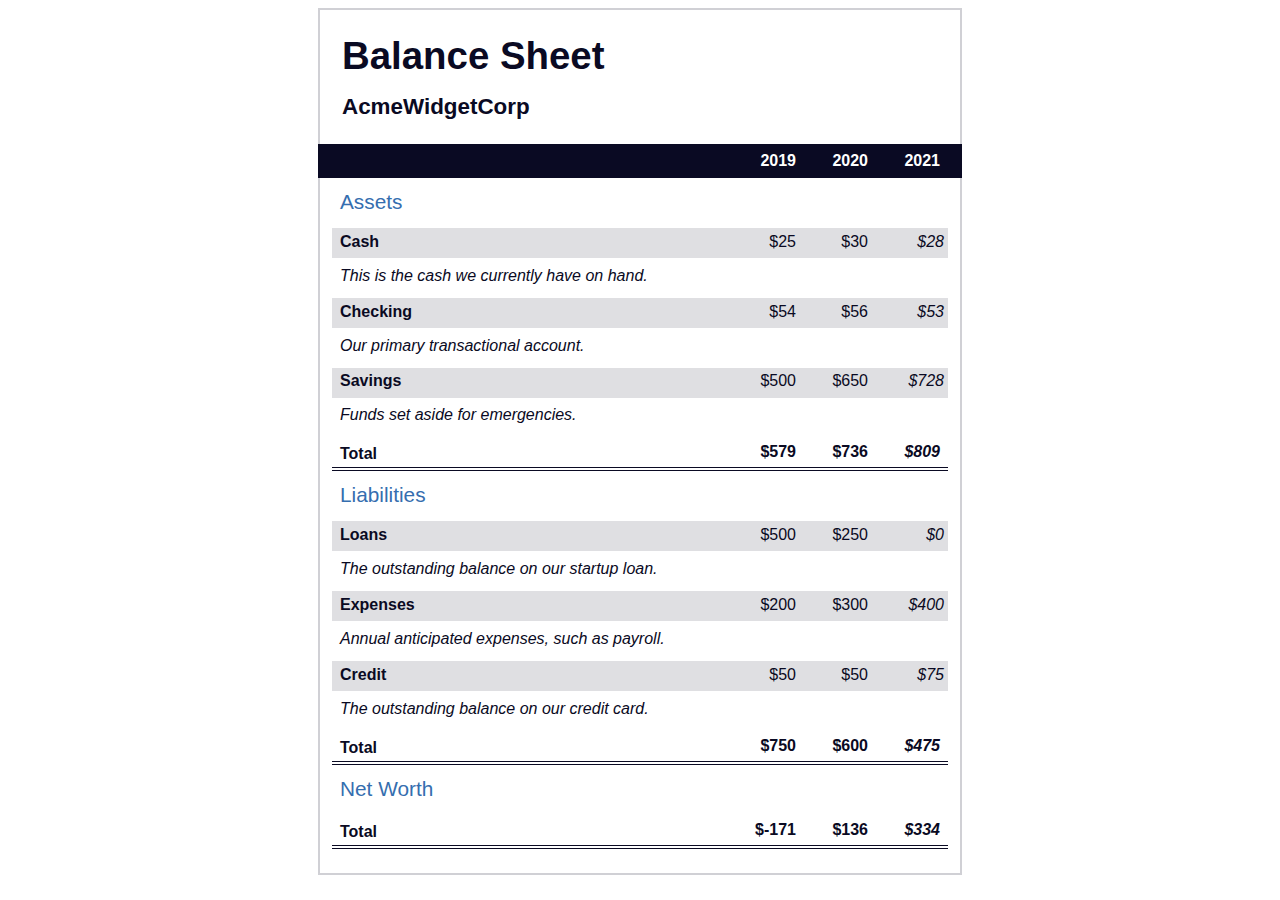
<file: BalanceSheet/index.html>
<!DOCTYPE html>
<html lang="en">

<head>
    <meta charset="UTF-8">
    <meta name="viewport" content="width=device-width, initial-scale=1.0">
    <title>Balance Sheet</title>
    <link rel="stylesheet" href="./styles.css">
</head>

<body>
    <main>
        <section>
            <h1>
                <span class="flex">
                    <span>AcmeWidgetCorp</span>
                    <span>Balance Sheet</span>
                </span>
            </h1>
            <div id="years" aria-hidden="true">
                <span class="year">2019</span>
                <span class="year">2020</span>
                <span class="year">2021</span>
            </div>
            <div class="table-wrap">
                <table>
                    <caption>Assets</caption>
                    <thead>
                        <tr>
                            <td></td>
                            <th><span class="sr-only year">2019</span></th>
                            <th><span class="sr-only year">2020</span></th>
                            <th class="current"><span class="sr-only year">2021</span></th>
                        </tr>
                    </thead>
                    <tbody>
                        <tr class="data">
                            <th>Cash <span class="description">This is the cash we currently have on hand.</span></th>
                            <td>$25</td>
                            <td>$30</td>
                            <td class="current">$28</td>
                        </tr>
                        <tr class="data">
                            <th>Checking <span class="description">Our primary transactional account.</span></th>
                            <td>$54</td>
                            <td>$56</td>
                            <td class="current">$53</td>
                        </tr>
                        <tr class="data">
                            <th>Savings <span class="description">Funds set aside for emergencies.</span></th>
                            <td>$500</td>
                            <td>$650</td>
                            <td class="current">$728</td>
                        </tr>
                        <tr class="total">
                            <th>Total <span class="sr-only">Assets</span></th>
                            <td>$579</td>
                            <td>$736</td>
                            <td class="current">$809</td>
                        </tr>
                    </tbody>
                </table>
                <table>
                    <caption>Liabilities</caption>
                    <thead>
                        <tr>
                            <td></td>
                            <th><span class="sr-only">2019</span></th>
                            <th><span class="sr-only">2020</span></th>
                            <th><span class="sr-only">2021</span></th>
                        </tr>
                    </thead>
                    <tbody>
                        <tr class="data">
                            <th>Loans <span class="description">The outstanding balance on our startup loan.</span></th>
                            <td>$500</td>
                            <td>$250</td>
                            <td class="current">$0</td>
                        </tr>
                        <tr class="data">
                            <th>Expenses <span class="description">Annual anticipated expenses, such as payroll.</span>
                            </th>
                            <td>$200</td>
                            <td>$300</td>
                            <td class="current">$400</td>
                        </tr>
                        <tr class="data">
                            <th>Credit <span class="description">The outstanding balance on our credit card.</span></th>
                            <td>$50</td>
                            <td>$50</td>
                            <td class="current">$75</td>
                        </tr>
                        <tr class="total">
                            <th>Total <span class="sr-only">Liabilities</span></th>
                            <td>$750</td>
                            <td>$600</td>
                            <td class="current">$475</td>
                        </tr>
                    </tbody>
                </table>
                <table>
                    <caption>Net Worth</caption>
                    <thead>
                        <tr>
                            <td></td>
                            <th><span class="sr-only">2019</span></th>
                            <th><span class="sr-only">2020</span></th>
                            <th><span class="sr-only">2021</span></th>
                        </tr>
                    </thead>
                    <tbody>
                        <tr class="total">
                            <th>Total <span class="sr-only">Net Worth</span></th>
                            <td>$-171</td>
                            <td>$136</td>
                            <td class="current">$334</td>
                        </tr>
                    </tbody>
                </table>
            </div>
        </section>
    </main>
</body>

</html>
</file>
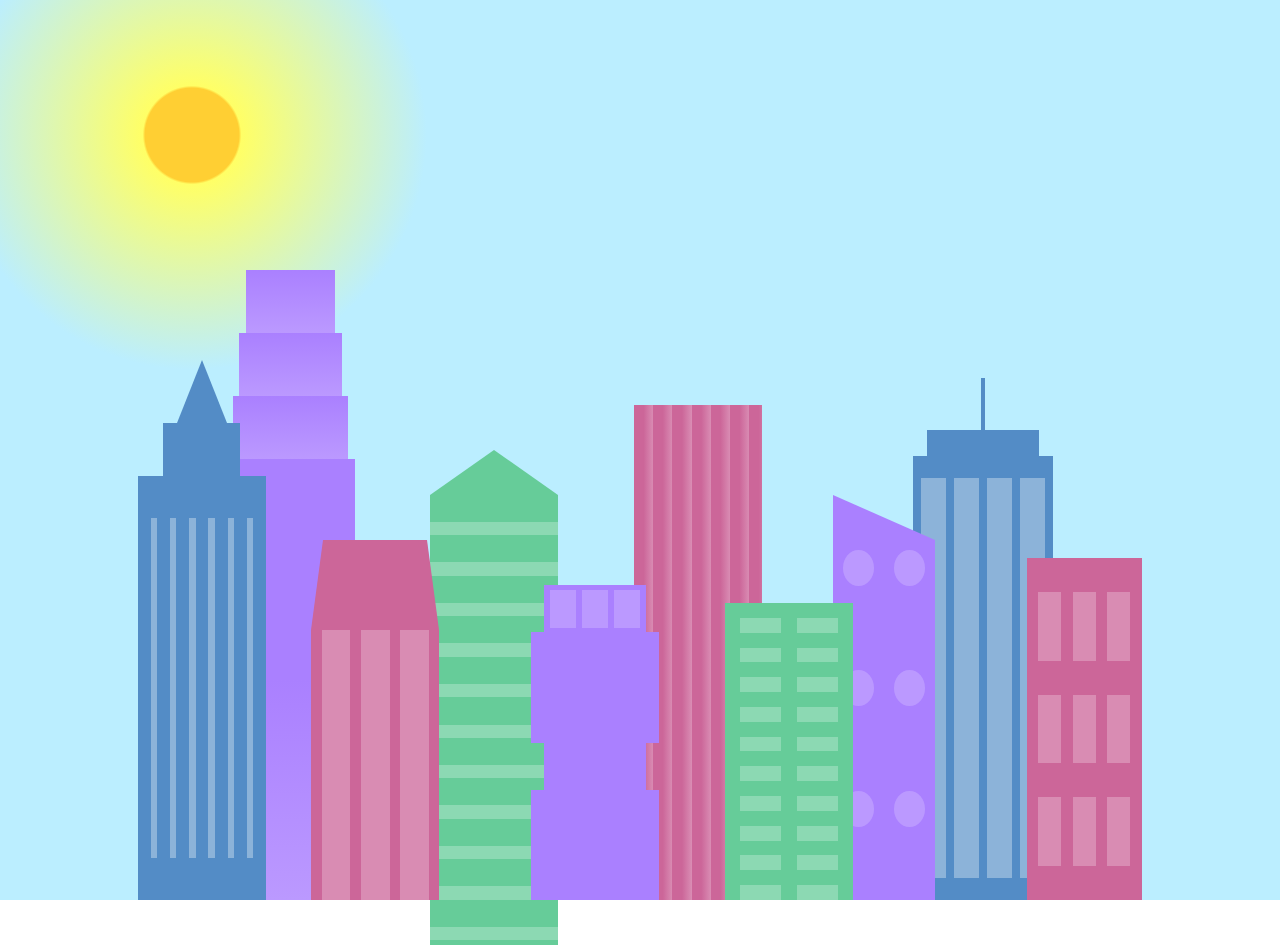
<file: CitySkyline/index.html>
<!DOCTYPE html>
<html lang="en">

<head>
    <meta charset="UTF-8">
    <title>City Skyline</title>
    <link href="styles.css" rel="stylesheet" />
</head>

<body>
    <div class="background-buildings sky">
        <div></div>
        <div></div>
        <div class="bb1 building-wrap">
            <div class="bb1a bb1-window"></div>
            <div class="bb1b bb1-window"></div>
            <div class="bb1c bb1-window"></div>
            <div class="bb1d"></div>
        </div>
        <div class="bb2">
            <div class="bb2a"></div>
            <div class="bb2b"></div>
        </div>
        <div class="bb3"></div>
        <div></div>
        <div class="bb4 building-wrap">
            <div class="bb4a"></div>
            <div class="bb4b"></div>
            <div class="bb4c window-wrap">
                <div class="bb4-window"></div>
                <div class="bb4-window"></div>
                <div class="bb4-window"></div>
                <div class="bb4-window"></div>
            </div>
        </div>
        <div></div>
        <div></div>
    </div>

    <div class="foreground-buildings">
        <div></div>
        <div></div>
        <div class="fb1 building-wrap">
            <div class="fb1a"></div>
            <div class="fb1b"></div>
            <div class="fb1c"></div>
        </div>
        <div class="fb2">
            <div class="fb2a"></div>
            <div class="fb2b window-wrap">
                <div class="fb2-window"></div>
                <div class="fb2-window"></div>
                <div class="fb2-window"></div>
            </div>
        </div>
        <div></div>
        <div class="fb3 building-wrap">
            <div class="fb3a window-wrap">
                <div class="fb3-window"></div>
                <div class="fb3-window"></div>
                <div class="fb3-window"></div>
            </div>
            <div class="fb3b"></div>
            <div class="fb3a"></div>
            <div class="fb3b"></div>
        </div>
        <div class="fb4">
            <div class="fb4a"></div>
            <div class="fb4b">
                <div class="fb4-window"></div>
                <div class="fb4-window"></div>
                <div class="fb4-window"></div>
                <div class="fb4-window"></div>
                <div class="fb4-window"></div>
                <div class="fb4-window"></div>
            </div>
        </div>
        <div class="fb5"></div>
        <div class="fb6"></div>
        <div></div>
        <div></div>
    </div>
</body>

</html>
</file>
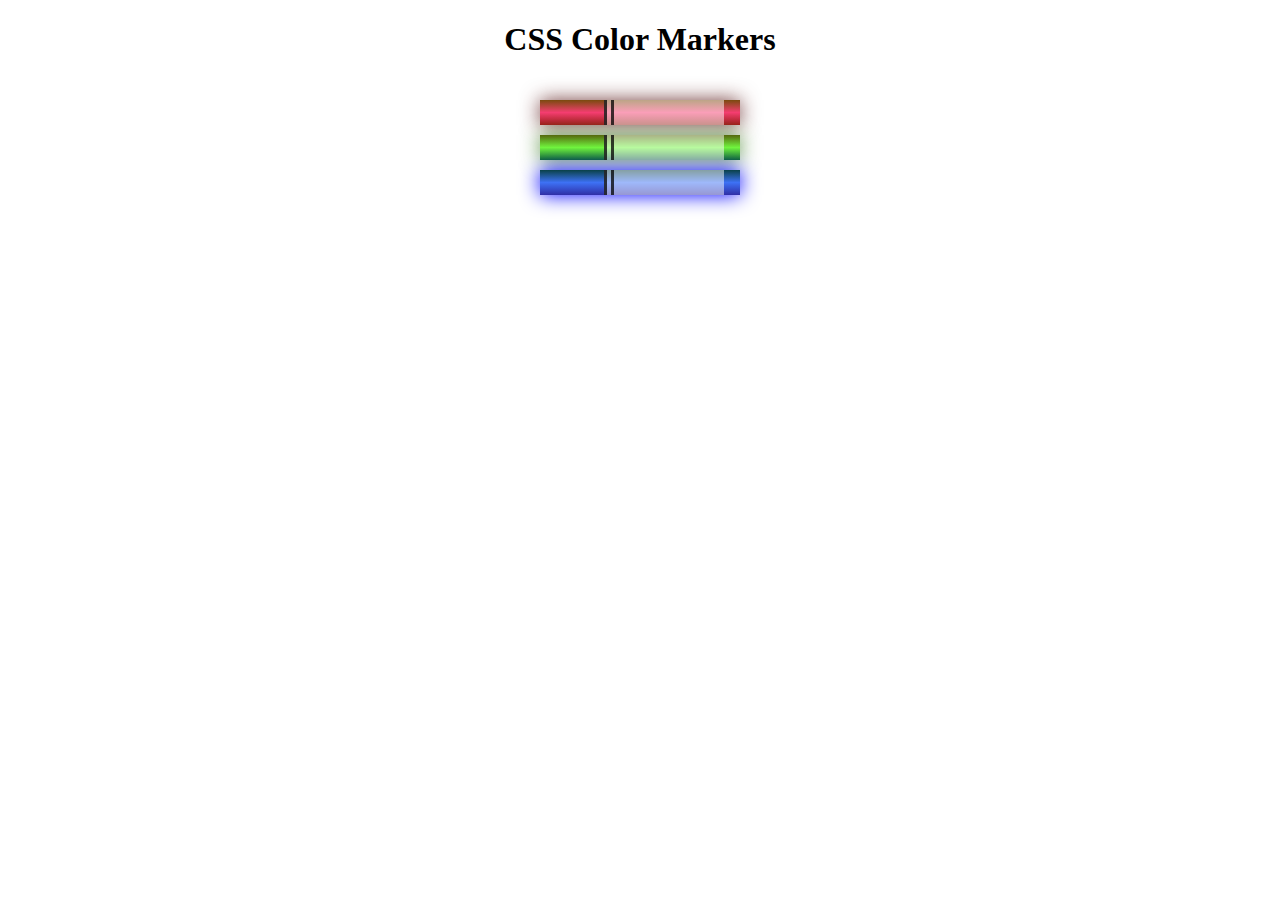
<file: ColoredMarkers/index.html>
<!DOCTYPE html>
<html lang="en">
  <head>
    <meta charset="UTF-8" />
    <meta name="viewport" content="width=device-width, initial-scale=1.0" />
    <title>Colored Markers</title>
    <link rel="stylesheet" href="styles.css" />
  </head>
  <body>
    <h1>CSS Color Markers</h1>
    <div class="container">
      <div class="marker red">
        <div class="cap"></div>
        <div class="sleeve"></div>
      </div>
      <div class="marker green">
        <div class="cap"></div>
        <div class="sleeve"></div>
      </div>
      <div class="marker blue">
        <div class="cap"></div>
        <div class="sleeve"></div>
      </div>
    </div>
  </body>
</html>
</file>
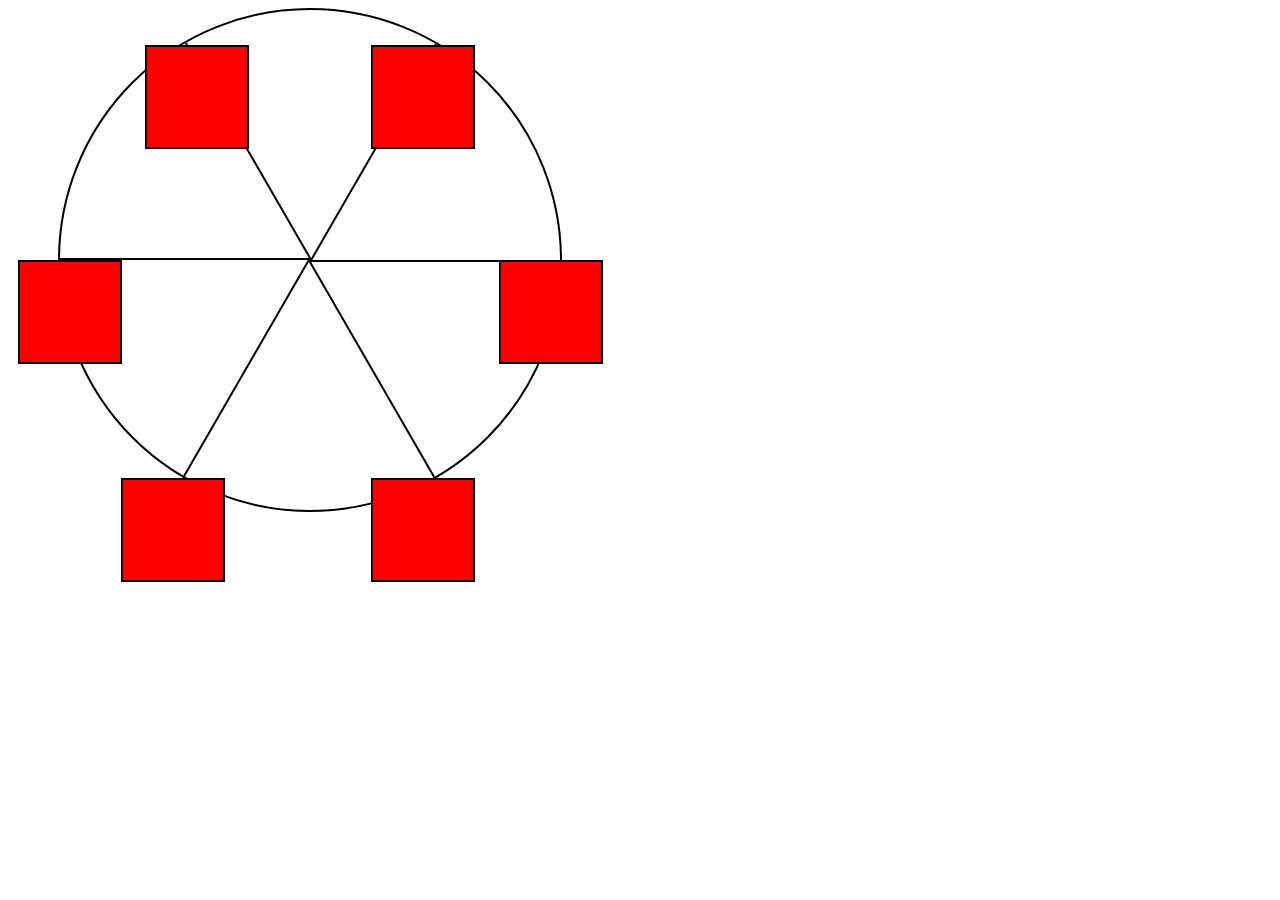
<file: FerrisWheel/index.html>
<!DOCTYPE html>
<html lang="en">

<head>
    <meta charset="UTF-8">
    <title>Ferris Wheel</title>
    <link rel="stylesheet" href="./styles.css">
</head>

<body>
    <div class="wheel">
        <span class="line"></span>
        <span class="line"></span>
        <span class="line"></span>
        <span class="line"></span>
        <span class="line"></span>
        <span class="line"></span>

        <div class="cabin"></div>
        <div class="cabin"></div>
        <div class="cabin"></div>
        <div class="cabin"></div>
        <div class="cabin"></div>
        <div class="cabin"></div>
    </div>
</body>

</html>
</file>
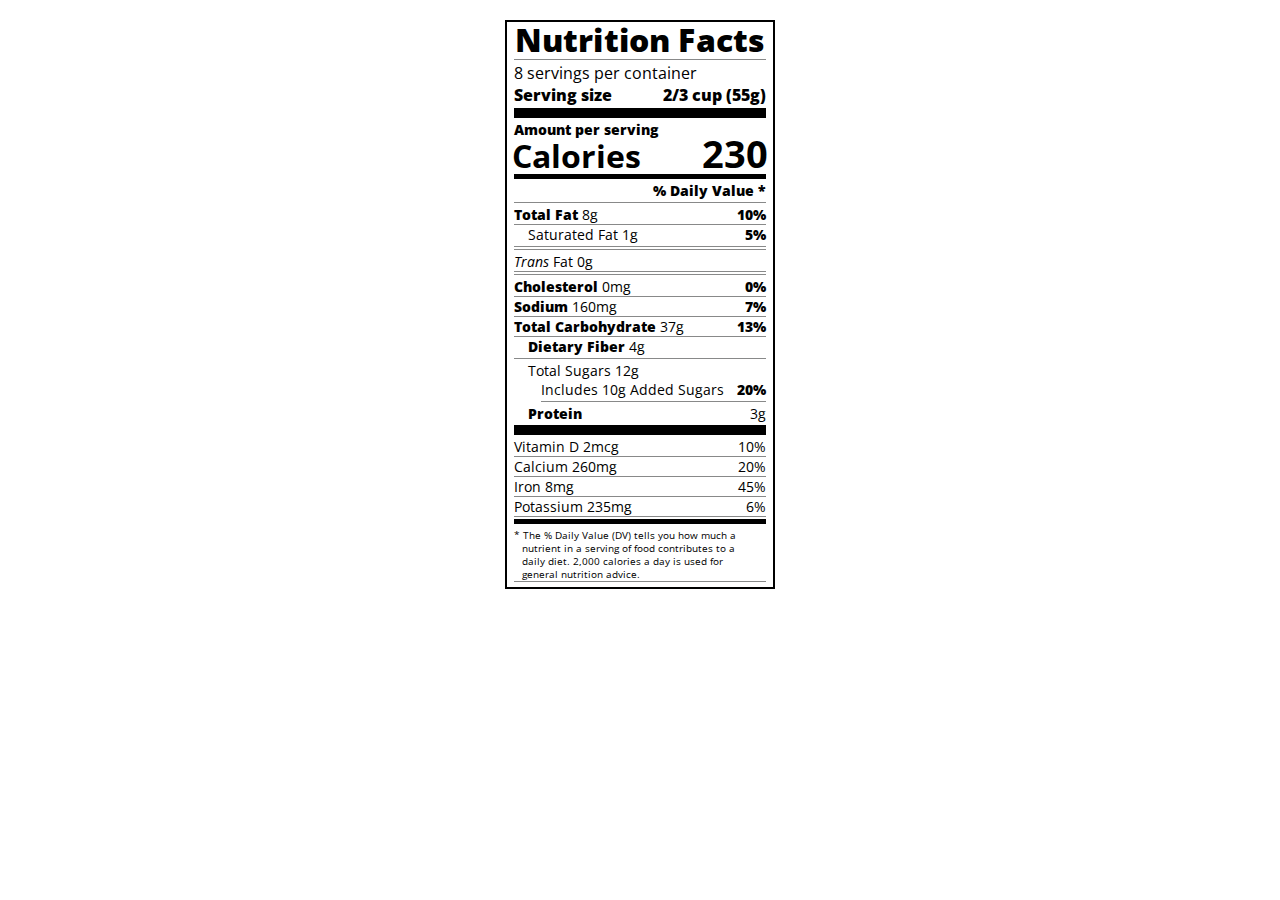
<file: NutritionLabel/index.html>
<!DOCTYPE html>
<html lang="en">

<head>
  <meta charset="UTF-8" />
  <title>Nutrition Label</title>
  <link href="https://fonts.googleapis.com/css?family=Open+Sans:400,700,800" rel="stylesheet" />
  <link href="style.css" rel="stylesheet" />
</head>

<body>
  <div class="label">
    <header>
      <h1 class="bold">Nutrition Facts</h1>
      <div class="divider"></div>
      <p>8 servings per container</p>
      <p class="bold">Serving size <span>2/3 cup (55g)</span></p>
    </header>
    <div class="divider large"></div>
    <div class="calories-info">
      <div class="left-container">
        <h2 class="bold small-text">Amount per serving</h2>
        <p>Calories</p>
      </div>
      <span>230</span>
    </div>
    <div class="divider medium"></div>
    <div class="daily-value small-text">
      <p class="bold right no-divider">% Daily Value *</p>
      <div class="divider"></div>
      <p>
        <span><span class="bold">Total Fat</span> 8g</span>
        <span class="bold">10%</span>
      </p>
      <p class="indent no-divider">
        Saturated Fat 1g <span class="bold">5%</span>
      </p>
      <div class="divider"></div>
      <div class="divider"></div>
      <p>
        <span><i>Trans</i> Fat 0g</span>
      <div class="divider"></div>
      <p><span><span class="bold">Cholesterol</span> 0mg</span> <span class="bold">0%</span></p>
      <p><span><span class="bold">Sodium</span> 160mg</span> <span class="bold">7%</span></p>
      <p><span><span class="bold">Total Carbohydrate</span> 37g</span> <span class="bold">13%</span></p>
      <p class="indent no-divider"><span><span class="bold">Dietary Fiber</span> 4g</span></p>
      <div class="divider"></div>
      <p class="indent no-divider">Total Sugars 12g</p>
      <p class="double-indent no-divider">Includes 10g Added Sugars <span class="bold">20%</span></p>
      <div class="divider double-indent"></div>
      <p class="indent no-divider"><span class="bold">Protein</span> 3g</p>
      <div class="divider large"></div>
      <p>Vitamin D 2mcg <span>10%</span></p>
      <p>Calcium 260mg <span>20%</span></p>
      <p>Iron 8mg <span>45%</span></p>
      <p class="no-divider">Potassium 235mg <span>6%</span></p>
      </p>
      <div class="divider medium"></div>
      <p class="note">* The % Daily Value (DV) tells you how much a nutrient in a serving of food contributes to a daily
        diet. 2,000 calories a day is used for general nutrition advice.</p>
    </div>
  </div>
</body>

</html>
</file>
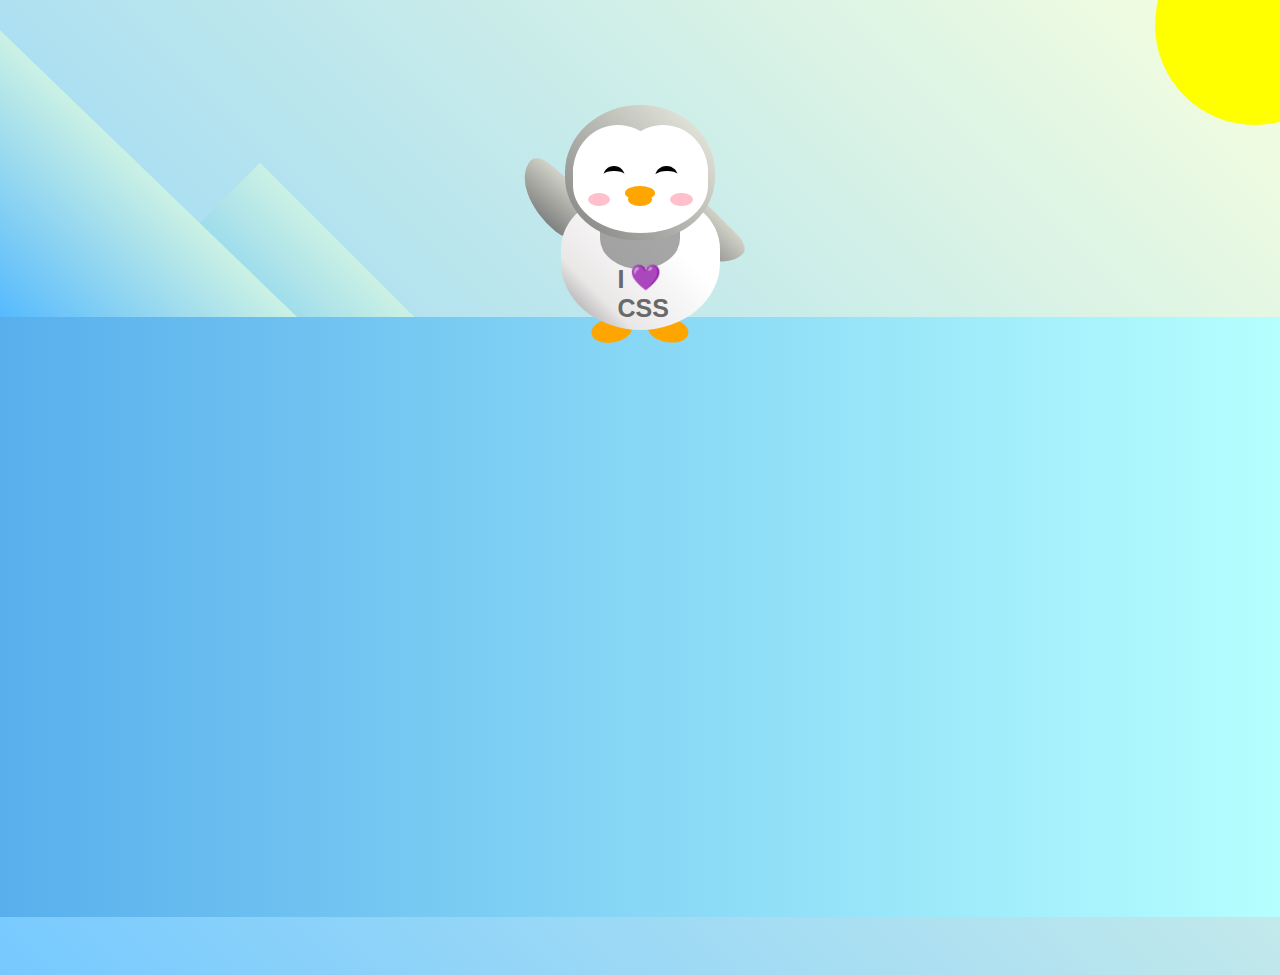
<file: Penguin/index.html>
<!DOCTYPE html>
<html lang="en">

<head>
    <meta charset="UTF-8" />
    <link rel="stylesheet" href="./styles.css" />
    <title>Penguin</title>
    <meta name="viewport" content="width=device-width, initial-scale=1.0" />
</head>

<body>
    <div class="left-mountain"></div>
    <div class="back-mountain"></div>
    <div class="sun"></div>
    <div class="penguin">
        <div class="penguin-head">
            <div class="face left"></div>
            <div class="face right"></div>
            <div class="chin"></div>
            <div class="eye left">
                <div class="eye-lid"></div>
            </div>
            <div class="eye right">
                <div class="eye-lid"></div>
            </div>
            <div class="blush left"></div>
            <div class="blush right"></div>
            <div class="beak top"></div>
            <div class="beak bottom"></div>
        </div>
        <div class="shirt">
            <div>💜</div>
            <p>I CSS</p>
        </div>
        <div class="penguin-body">
            <div class="arm left"></div>
            <div class="arm right"></div>
            <div class="foot left"></div>
            <div class="foot right"></div>
        </div>
    </div>

    <div class="ground"></div>
</body>

</html>
</file>
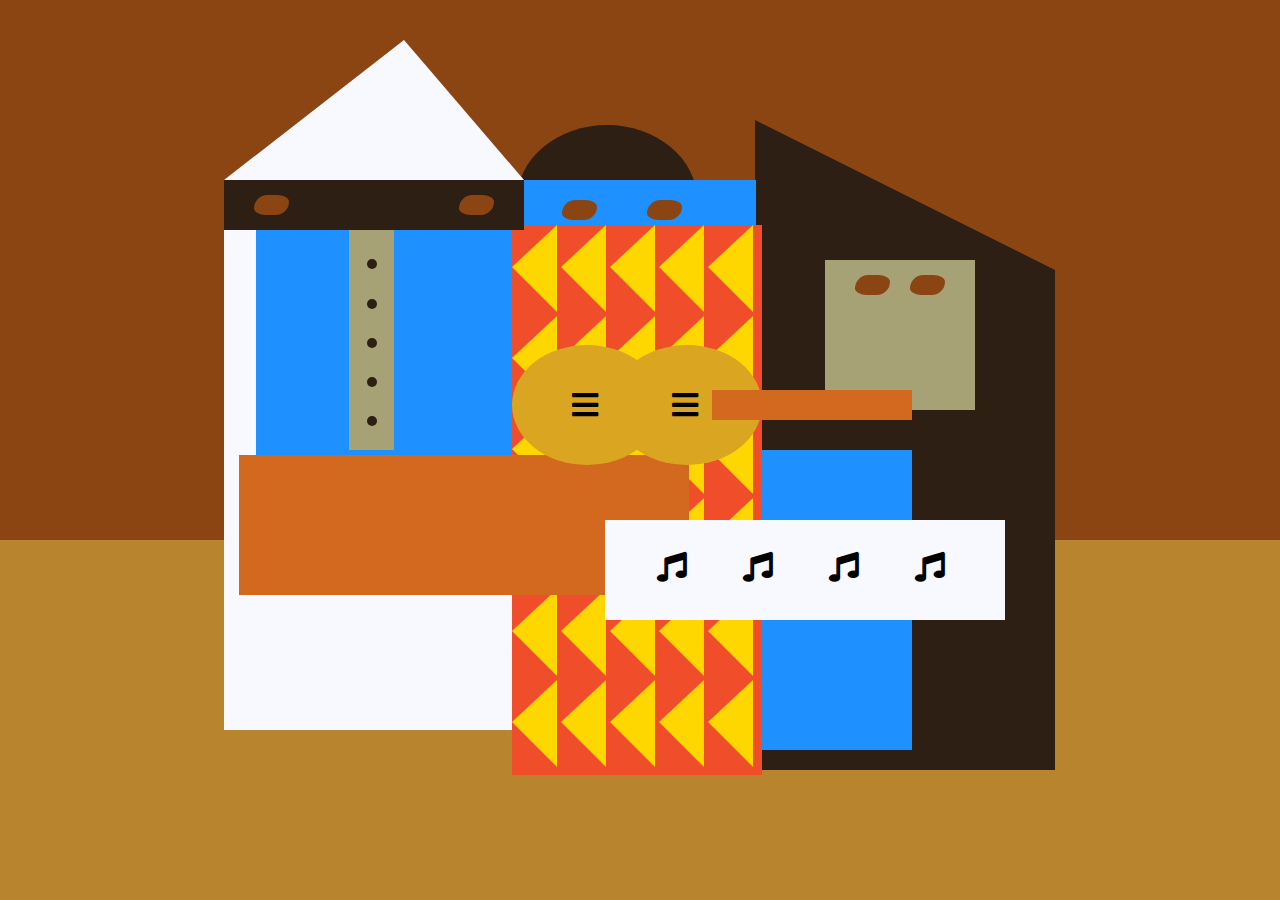
<file: PicassoPainting/index.html>
<!DOCTYPE html>
<html lang="en">
  <head>
    <meta charset="utf-8">
    <title>Picasso Painting</title>
    <link rel="stylesheet" href="./styles.css" />
    <link rel="stylesheet" href="https://use.fontawesome.com/releases/v5.8.2/css/all.css">
  </head>
  <body>
    <div id="back-wall"></div>
    <div class="characters">
      <div id="offwhite-character">
        <div id="white-hat"></div>
        <div id="black-mask">
          <div class="eyes left"></div>
          <div class="eyes right"></div>
        </div>
        <div id="gray-instrument">
          <div class="black-dot"></div>
          <div class="black-dot"></div>
          <div class="black-dot"></div>
          <div class="black-dot"></div>
          <div class="black-dot"></div>
        </div>
        <div id="tan-table"></div>
      </div>
      <div id="black-character">
        <div id="black-hat"></div>
        <div id="gray-mask">
          <div class="eyes left"></div>
          <div class="eyes right"></div>
        </div>
        <div id="white-paper">
          <i class="fas fa-music"></i>
          <i class="fas fa-music"></i>
          <i class="fas fa-music"></i>
          <i class="fas fa-music"></i>
        </div>
      </div>
      <div class="blue" id="blue-left"></div>
      <div class="blue" id="blue-right"></div>
      <div id="orange-character">
        <div id="black-round-hat"></div>
        <div id="eyes-div">
          <div class="eyes left"></div>
          <div class="eyes right"></div>
        </div>
        <div id="triangles">
          <div class="triangle"></div>
          <div class="triangle"></div>
          <div class="triangle"></div>
          <div class="triangle"></div>
          <div class="triangle"></div>
          <div class="triangle"></div>
          <div class="triangle"></div>
          <div class="triangle"></div>
          <div class="triangle"></div>
          <div class="triangle"></div>
          <div class="triangle"></div>
          <div class="triangle"></div>
          <div class="triangle"></div>
          <div class="triangle"></div>
          <div class="triangle"></div>
          <div class="triangle"></div>
          <div class="triangle"></div>
          <div class="triangle"></div>
          <div class="triangle"></div>
          <div class="triangle"></div>
          <div class="triangle"></div>
          <div class="triangle"></div>
          <div class="triangle"></div>
          <div class="triangle"></div>
          <div class="triangle"></div>
          <div class="triangle"></div>
          <div class="triangle"></div>
          <div class="triangle"></div>
          <div class="triangle"></div>
          <div class="triangle"></div>
        </div>
        <div id="guitar">
          <div class="guitar" id="guitar-left">
            <i class="fas fa-bars"></i>
          </div>
          <div class="guitar" id="guitar-right">
            <i class="fas fa-bars"></i>
          </div>
          <div id="guitar-neck"></div>
        </div>
      </div>
    </div>
  </body>
</html>
</file>
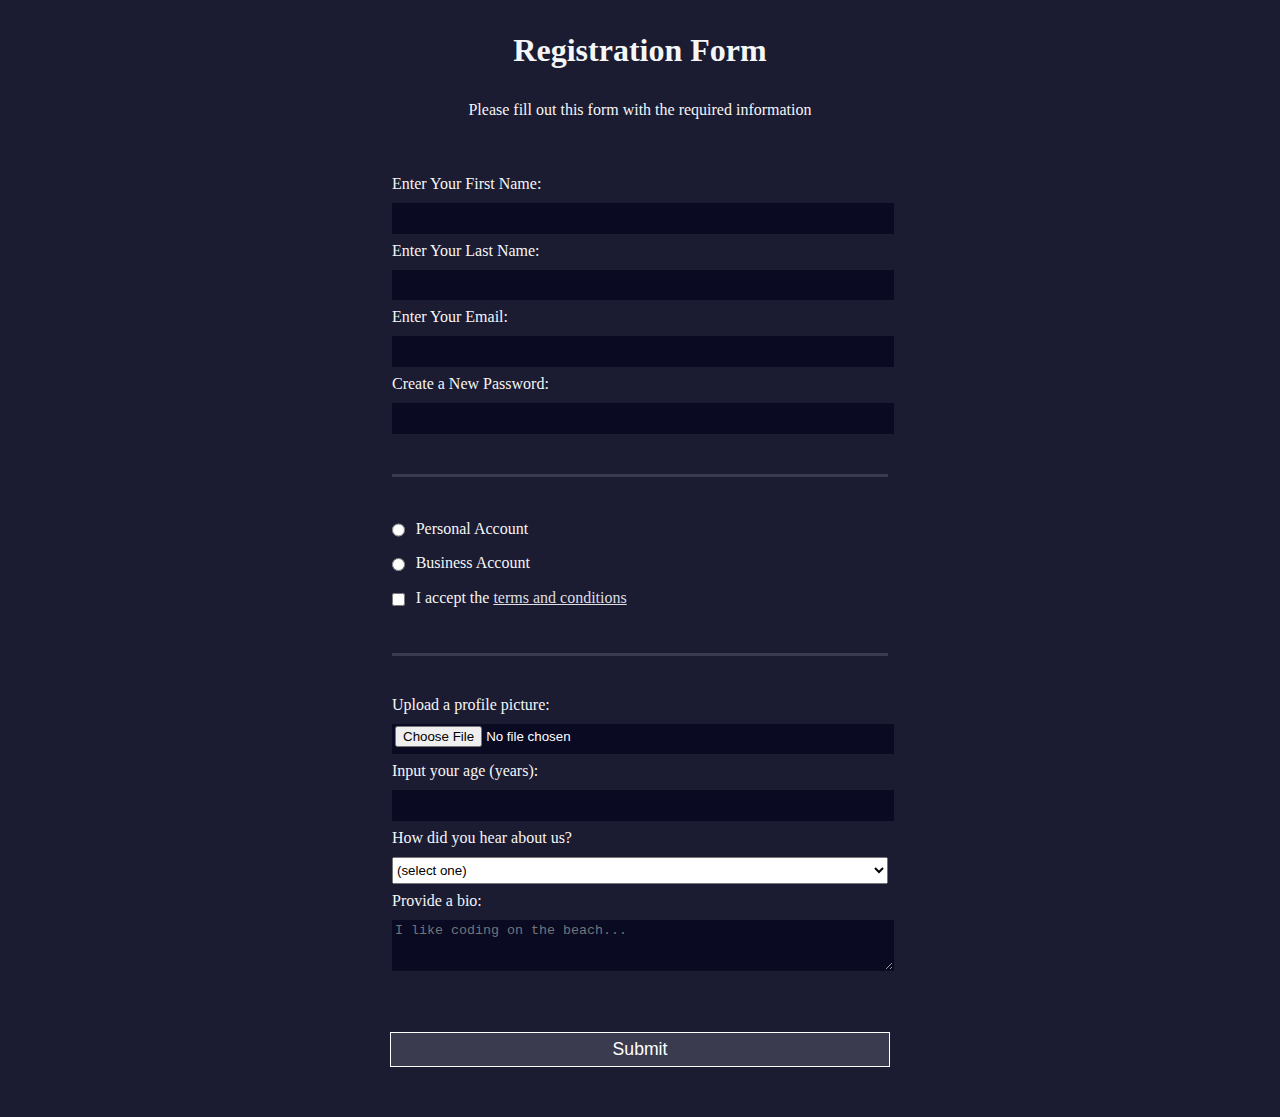
<file: RegistrationForm/index.html>
<!DOCTYPE html>
<html lang="en">
  <head>
    <meta charset="UTF-8" />
    <meta name="viewport" content="width=device-width, initial-scale=1.0" />
    <title>Registration Form</title>
    <link rel="stylesheet" href="styles.css" />
  </head>
  <body>
    <h1>Registration Form</h1>
    <p>Please fill out this form with the required information</p>
    <form action="https://register-demo.freecodecamp.org" method="post">
      <fieldset>
        <label for="first-name"
          >Enter Your First Name:
          <input id="first-name" name="fname" type="text" required
        /></label>
        <label for="last-name"
          >Enter Your Last Name:
          <input name="lname" id="last-name" type="text" required
        /></label>
        <label for="email"
          >Enter Your Email:
          <input name="email" id="email" type="email" required
        /></label>
        <label for="new-password"
          >Create a New Password:
          <input
            name="password"
            id="new-password"
            type="password"
            pattern="[a-z0-5]{8,}"
            required
        /></label>
      </fieldset>
      <fieldset>
        <label for="personal-account"
          ><input
            class="inline"
            id="personal-account"
            type="radio"
            name="account-type"
          />
          Personal Account</label
        >
        <label for="business-account"
          ><input
            class="inline"
            id="business-account"
            type="radio"
            name="account-type"
          />
          Business Account</label
        >
        <label for="terms-and-conditions">
          <input
            class="inline"
            name="terms"
            id="terms-and-conditions"
            type="checkbox"
            required
          />
          I accept the
          <a href="https://www.freecodecamp.org/news/terms-of-service/"
            >terms and conditions</a
          >
        </label>
      </fieldset>
      <fieldset>
        <label for="profile-picture"
          >Upload a profile picture:
          <input id="profile-picture" type="file" name="image"
        /></label>
        <label for="age"
          >Input your age (years):
          <input name="age" id="age" type="number" min="13" max="120"
        /></label>
        <label for="referrer"
          >How did you hear about us?
          <select id="referrer" name="about">
            <option value="">(select one)</option>
            <option value="1">freeCodeCamp News</option>
            <option value="2">freeCodeCamp YouTube Channel</option>
            <option value="3">freeCodeCamp Forum</option>
            <option value="4">Other</option>
          </select>
        </label>
        <label for="bio"
          >Provide a bio:
          <textarea
            name="bio"
            id="bio"
            rows="3"
            cols="30"
            placeholder="I like coding on the beach..."
          ></textarea>
        </label>
      </fieldset>
      <input type="submit" value="Submit" />
    </form>
  </body>
</html>
</file>
<file: BalanceSheet/styles.css>
span[class~="sr-only"] {
    border: 0 !important;
    clip: rect(1px, 1px, 1px, 1px) !important;
    clip-path: inset(50%) !important;
    height: 1px !important;
    width: 1px !important;
    position: absolute !important;
    overflow: hidden !important;
    white-space: nowrap !important;
    padding: 0 !important;
    margin: -1px !important;
  }

  html {
    box-sizing: border-box;
  }

  body {
    font-family: sans-serif;
    color: #0a0a23;
  }

  h1 {
    max-width: 37.25rem;
    margin: 0 auto;
    padding: 1.5rem 1.25rem;
  }

  h1 .flex {
    display: flex;
    flex-direction: column-reverse;
    gap: 1rem;
  }

  h1 .flex span:first-of-type {
    font-size: 0.7em;
  }

  h1 .flex span:last-of-type {
    font-size: 1.2em;
  }

  section {
    max-width: 40rem;
    margin: 0 auto;
    border: 2px solid #d0d0d5;
  }

  #years {
    display: flex;
    justify-content: flex-end;
    position: sticky;
    z-index: 999;
    top: 0;
    background: #0a0a23;
    color: #fff;
    padding: 0.5rem calc(1.25rem + 2px) 0.5rem 0;
    margin: 0 -2px;
  }

  #years span[class] {
    font-weight: bold;
    width: 4.5rem;
    text-align: right;
  }

  .table-wrap {
    padding: 0 0.75rem 1.5rem 0.75rem;
  }

  table {
    border-collapse: collapse;
    border: 0;
    width: 100%;
    position: relative;
    margin-top: 3rem;
  }

  table caption {
    color: #356eaf;
    font-size: 1.3em;
    font-weight: normal;
    position: absolute;
    top: -2.25rem;
    left: 0.5rem;
  }

  tbody td {
    width: 100vw;
    min-width: 4rem;
    max-width: 4rem;
  }

  tbody th {
    width: calc(100% - 12rem);
  }

  tr[class="total"] {
    border-bottom: 4px double #0a0a23;
    font-weight: bold;
  }

  tr[class="total"] th {
    text-align: left;
    padding: 0.5rem 0 0.25rem 0.5rem;
  }

  tr.total td {
    text-align: right;
    padding: 0 0.25rem;
  }

  tr.total td:nth-of-type(3) {
    padding-right: 0.5rem;
  }

  tr.total:hover {
    background-color: #99c9ff;
  }

  td.current {
    font-style: italic;
  }

  tr.data {
    background-image: linear-gradient(to bottom, #dfdfe2 1.845rem, white 1.845rem);
  }

  tr.data th {
    text-align: left;
    padding-top: 0.3rem;
    padding-left: 0.5rem;
  }

  tr.data th .description {
    display: block;
    font-weight: normal;
    font-style: italic;
    padding: 1rem 0 0.75rem;
    margin-right: -13.5rem;
  }

  tr.data td {
    vertical-align: top;
    padding: 0.3rem 0.25rem 0;
    text-align: right;
  }
</file>
<file: CitySkyline/styles.css>
:root {
  --building-color1: #aa80ff;
  --building-color2: #66cc99;
  --building-color3: #cc6699;
  --building-color4: #538cc6;
  --window-color1: #bb99ff;
  --window-color2: #8cd9b3;
  --window-color3: #d98cb3;
  --window-color4: #8cb3d9;
}

* {
  box-sizing: border-box;
}

body {
  height: 100vh;
  margin: 0;
  overflow: hidden;
}

.background-buildings,
.foreground-buildings {
  width: 100%;
  height: 100%;
  display: flex;
  align-items: flex-end;
  justify-content: space-evenly;
  position: absolute;
  top: 0;
}

.building-wrap {
  display: flex;
  flex-direction: column;
  align-items: center;
}

.window-wrap {
  display: flex;
  align-items: center;
  justify-content: space-evenly;
}

.sky {
  background: radial-gradient(
    closest-corner circle at 15% 15%,
    #ffcf33,
    #ffcf33 20%,
    #ffff66 21%,
    #bbeeff 100%
  );
}

/* BACKGROUND BUILDINGS - "bb" stands for "background building" */
.bb1 {
  width: 10%;
  height: 70%;
}

.bb1a {
  width: 70%;
}

.bb1b {
  width: 80%;
}

.bb1c {
  width: 90%;
}

.bb1d {
  width: 100%;
  height: 70%;
  background: linear-gradient(var(--building-color1) 50%, var(--window-color1));
}

.bb1-window {
  height: 10%;
  background: linear-gradient(var(--building-color1), var(--window-color1));
}

.bb2 {
  width: 10%;
  height: 50%;
}

.bb2a {
  border-bottom: 5vh solid var(--building-color2);
  border-left: 5vw solid transparent;
  border-right: 5vw solid transparent;
}

.bb2b {
  width: 100%;
  height: 100%;
  background: repeating-linear-gradient(
    var(--building-color2),
    var(--building-color2) 6%,
    var(--window-color2) 6%,
    var(--window-color2) 9%
  );
}

.bb3 {
  width: 10%;
  height: 55%;
  background: repeating-linear-gradient(
    90deg,
    var(--building-color3),
    var(--building-color3),
    var(--window-color3) 15%
  );
}

.bb4 {
  width: 11%;
  height: 58%;
}

.bb4a {
  width: 3%;
  height: 10%;
  background-color: var(--building-color4);
}

.bb4b {
  width: 80%;
  height: 5%;
  background-color: var(--building-color4);
}

.bb4c {
  width: 100%;
  height: 85%;
  background-color: var(--building-color4);
}

.bb4-window {
  width: 18%;
  height: 90%;
  background-color: var(--window-color4);
}

/* FOREGROUND BUILDINGS - "fb" stands for "foreground building" */
.fb1 {
  width: 10%;
  height: 60%;
}

.fb1a {
  border-bottom: 7vh solid var(--building-color4);
  border-left: 2vw solid transparent;
  border-right: 2vw solid transparent;
}

.fb1b {
  width: 60%;
  height: 10%;
  background-color: var(--building-color4);
}

.fb1c {
  width: 100%;
  height: 80%;
  background: repeating-linear-gradient(
      90deg,
      var(--building-color4),
      var(--building-color4) 10%,
      transparent 10%,
      transparent 15%
    ),
    repeating-linear-gradient(
      var(--building-color4),
      var(--building-color4) 10%,
      var(--window-color4) 10%,
      var(--window-color4) 90%
    );
}

.fb2 {
  width: 10%;
  height: 40%;
}

.fb2a {
  width: 100%;
  border-bottom: 10vh solid var(--building-color3);
  border-left: 1vw solid transparent;
  border-right: 1vw solid transparent;
}

.fb2b {
  width: 100%;
  height: 75%;
  background-color: var(--building-color3);
}

.fb2-window {
  width: 22%;
  height: 100%;
  background-color: var(--window-color3);
}

.fb3 {
  width: 10%;
  height: 35%;
}

.fb3a {
  width: 80%;
  height: 15%;
  background-color: var(--building-color1);
}

.fb3b {
  width: 100%;
  height: 35%;
  background-color: var(--building-color1);
}

.fb3-window {
  width: 25%;
  height: 80%;
  background-color: var(--window-color1);
}

.fb4 {
  width: 8%;
  height: 45%;
  position: relative;
  left: 10%;
}

.fb4a {
  border-top: 5vh solid transparent;
  border-left: 8vw solid var(--building-color1);
}

.fb4b {
  width: 100%;
  height: 89%;
  background-color: var(--building-color1);
  display: flex;
  flex-wrap: wrap;
}

.fb4-window {
  width: 30%;
  height: 10%;
  border-radius: 50%;
  background-color: var(--window-color1);
  margin: 10%;
}

.fb5 {
  width: 10%;
  height: 33%;
  position: relative;
  right: 10%;
  background: repeating-linear-gradient(
      var(--building-color2),
      var(--building-color2) 5%,
      transparent 5%,
      transparent 10%
    ),
    repeating-linear-gradient(
      90deg,
      var(--building-color2),
      var(--building-color2) 12%,
      var(--window-color2) 12%,
      var(--window-color2) 44%
    );
}

.fb6 {
  width: 9%;
  height: 38%;
  background: repeating-linear-gradient(
      90deg,
      var(--building-color3),
      var(--building-color3) 10%,
      transparent 10%,
      transparent 30%
    ),
    repeating-linear-gradient(
      var(--building-color3),
      var(--building-color3) 10%,
      var(--window-color3) 10%,
      var(--window-color3) 30%
    );
}

@media (max-width: 1000px) {
  :root {
    --building-color1: #000;
    --building-color2: #000;
    --building-color3: #000;
    --building-color4: #000;
    --window-color1: #777;
    --window-color2: #777;
    --window-color3: #777;
    --window-color4: #777;
  }
  .sky {
    background: radial-gradient(
      closest-corner circle at 15% 15%,
      #ccc,
      #ccc 20%,
      #445 21%,
      #223 100%
    );
  }
}
</file>
<file: ColoredMarkers/styles.css>
h1 {
  text-align: center;
}
.container {
  background-color: rgb(255, 255, 255);
  padding: 10px 0px;
}
.marker {
  height: 25px;
  width: 200px;
  margin: 10px auto;
}
.red {
  background: linear-gradient(
    rgb(122, 74, 14),
    rgb(245, 62, 113),
    rgb(162, 27, 27)
  );
  box-shadow: 0 0 20px 0 rgba(83, 14, 14, 0.8);
}
.green {
  background: linear-gradient(#55680d, #71f53e, #116c31);
  box-shadow: 0px 0px 20px 0px #3B7E20CC;
}
.blue {
  background: linear-gradient(
    hsl(186, 76%, 16%),
    hsl(223, 90%, 60%),
    hsl(240, 56%, 42%)
  );
  box-shadow: 0px 0px 20px 0px blue;
}

.sleeve {
  width: 110px;
  height: 25px;
  background-color: rgba(255, 255, 255, 50%);
  border-left: 10px double rgba(0, 0, 0, 75%);
}
.cap {
  width: 60px;
  height: 25px;
}

.cap,
.sleeve {
  display: inline-block;
}
</file>
<file: FerrisWheel/styles.css>
.wheel {
  border: 2px solid black;
  border-radius: 50%;
  margin-left: 50px;
  position: absolute;
  height: 55vw;
  width: 55vw;
  max-width: 500px;
  max-height: 500px;
  animation-name: wheel;
  animation-duration: 10s;
  animation-iteration-count: infinite;
  animation-timing-function: linear;
}

.line {
  background-color: black;
  width: 50%;
  height: 2px;
  position: absolute;
  top: 50%;
  left: 50%;
  transform-origin: 0% 0%;
}

.line:nth-of-type(2) {
  transform: rotate(60deg);
}
.line:nth-of-type(3) {
  transform: rotate(120deg);
}
.line:nth-of-type(4) {
  transform: rotate(180deg);
}
.line:nth-of-type(5) {
  transform: rotate(240deg);
}
.line:nth-of-type(6) {
  transform: rotate(300deg);
}

.cabin {
  background-color: red;
  width: 20%;
  height: 20%;
  position: absolute;
  border: 2px solid;
  transform-origin: 50% 0%;
  animation: cabins 10s ease-in-out infinite;
}

.cabin:nth-of-type(1) {
  right: -8.5%;
  top: 50%;
}
.cabin:nth-of-type(2) {
  right: 17%;
  top: 93.5%;
}
.cabin:nth-of-type(3) {
  right: 67%;
  top: 93.5%;
}
.cabin:nth-of-type(4) {
  left: -8.5%;
  top: 50%;
}
.cabin:nth-of-type(5) {
  left: 17%;
  top: 7%;
}
.cabin:nth-of-type(6) {
  right: 17%;
  top: 7%;
}

@keyframes wheel {
  0% {
    transform: rotate(0deg);
  }
  100% {
    transform: rotate(360deg);
  }
}

@keyframes cabins {
  0% {
    transform: rotate(0deg);
  }
  25% {
    background-color: yellow;
  }
  50% {
    background-color: purple;
  }
  75% {
    background-color: yellow;
  }
  100% {
    transform: rotate(-360deg);
  }
}
</file>
<file: NutritionLabel/style.css>
* {
  box-sizing: border-box;
}

html {
  font-size: 16px;
}

body {
  font-family: "Open Sans", sans-serif;
}

.label {
  border: 2px solid black;
  width: 270px;
  margin: 20px auto;
  padding: 0 7px;
}

header h1 {
  text-align: center;
  margin: -4px 0;
  letter-spacing: 0.15px;
}

p {
  margin: 0;
  display: flex;
  justify-content: space-between;
}

.divider {
  border-bottom: 1px solid #888989;
  margin: 2px 0;
}

.bold {
  font-weight: 800;
}

.large {
  height: 10px;
}

.large,
.medium {
  background-color: black;
  border: 0;
}

.medium {
  height: 5px;
}

.small-text {
  font-size: 0.85rem;
}

.calories-info {
  display: flex;
  justify-content: space-between;
  align-items: flex-end;
}

.calories-info h2 {
  margin: 0;
}

.left-container p {
  margin: -5px -2px;
  font-size: 2em;
  font-weight: 700;
}

.calories-info span {
  margin: -7px -2px;
  font-size: 2.4em;
  font-weight: 700;
}

.right {
  justify-content: flex-end;
}
.indent {
  margin-left: 1em;
}
.daily-value p:not(.no-divider) {
  border-bottom: 1px solid #888989;
}
.double-indent {
  margin-left: 2em;
}
.note {
  font-size: 0.6rem;
  margin: 5px 0;
  padding: 0 8px;
  text-indent: -8px;
}
</file>
<file: Penguin/styles.css>
:root {
  --penguin-face: white;
  --penguin-picorna: orange;
  --penguin-skin: gray;
}

body {
  background: linear-gradient(45deg, rgb(118, 201, 255), rgb(247, 255, 222));
  margin: 0;
  padding: 0;
  width: 100%;
  height: 100vh;
  overflow: hidden;
}

.left-mountain {
  width: 300px;
  height: 300px;
  background: linear-gradient(rgb(203, 241, 228), rgb(80, 183, 255));
  position: absolute;
  transform: skew(0deg, 44deg);
  z-index: 2;
  margin-top: 100px;
}

.back-mountain {
  width: 300px;
  height: 300px;
  background: linear-gradient(rgb(203, 241, 228), rgb(47, 170, 255));
  position: absolute;
  z-index: 1;
  transform: rotate(45deg);
  left: 110px;
  top: 225px;
}

.sun {
  width: 200px;
  height: 200px;
  background-color: yellow;
  position: absolute;
  border-radius: 50%;
  top: -75px;
  right: -75px;
}

.penguin {
  width: 300px;
  height: 300px;
  margin: auto;
  margin-top: 75px;
  z-index: 4;
  position: relative;
  transition: transform 1s ease-in-out 0ms;
}

.penguin * {
  position: absolute;
}

.penguin:active {
  transform: scale(1.5);
  cursor: not-allowed;
}

.penguin-head {
  width: 50%;
  height: 45%;
  background: linear-gradient(45deg, var(--penguin-skin), rgb(239, 240, 228));
  border-radius: 70% 70% 65% 65%;
  top: 10%;
  left: 25%;
  z-index: 1;
}

.face {
  width: 60%;
  height: 70%;
  background-color: var(--penguin-face);
  border-radius: 70% 70% 60% 60%;
  top: 15%;
}

.face.left {
  left: 5%;
}

.face.right {
  right: 5%;
}

.chin {
  width: 90%;
  height: 70%;
  background-color: var(--penguin-face);
  top: 25%;
  left: 5%;
  border-radius: 70% 70% 100% 100%;
}

.eye {
  width: 15%;
  height: 17%;
  background-color: black;
  top: 45%;
  border-radius: 50%;
}

.eye.left {
  left: 25%;
}

.eye.right {
  right: 25%;
}

.eye-lid {
  width: 150%;
  height: 100%;
  background-color: var(--penguin-face);
  top: 25%;
  left: -23%;
  border-radius: 50%;
}

.blush {
  width: 15%;
  height: 10%;
  background-color: pink;
  top: 65%;
  border-radius: 50%;
}

.blush.left {
  left: 15%;
}

.blush.right {
  right: 15%;
}

.beak {
  height: 10%;
  background-color: var(--penguin-picorna);
  border-radius: 50%;
}

.beak.top {
  width: 20%;
  top: 60%;
  left: 40%;
}

.beak.bottom {
  width: 16%;
  top: 65%;
  left: 42%;
}

.shirt {
  font: bold 25px Helvetica, sans-serif;
  top: 165px;
  left: 127.5px;
  z-index: 1;
  color: #6a6969;
}

.shirt div {
  font-weight: initial;
  top: 22.5px;
  left: 12px;
}

.penguin-body {
  width: 53%;
  height: 45%;
  background: linear-gradient(
    45deg,
    rgb(134, 133, 133) 0%,
    rgb(234, 231, 231) 25%,
    white 67%
  );
  border-radius: 80% 80% 100% 100%;
  top: 40%;
  left: 23.5%;
}

.penguin-body::before {
  content: "";
  position: absolute;
  width: 50%;
  height: 45%;
  background-color: var(--penguin-skin);
  top: 10%;
  left: 25%;
  border-radius: 0% 0% 100% 100%;
  opacity: 70%;
}

.arm {
  width: 30%;
  height: 60%;
  background: linear-gradient(90deg, var(--penguin-skin), rgb(209, 210, 199));
  border-radius: 30% 30% 30% 120%;
  z-index: -1;
}

.arm.left {
  top: 35%;
  left: 5%;
  transform-origin: top left;
  transform: rotate(130deg) scaleX(-1);
  animation: 3s linear infinite wave;
}

.arm.right {
  top: 0%;
  right: -5%;
  transform: rotate(-45deg);
}

@keyframes wave {
  10% {
    transform: rotate(110deg) scaleX(-1);
  }
  20% {
    transform: rotate(130deg) scaleX(-1);
  }
  30% {
    transform: rotate(110deg) scaleX(-1);
  }
  40% {
    transform: rotate(130deg) scaleX(-1);
  }
}

.foot {
  width: 15%;
  height: 30%;
  background-color: var(--penguin-picorna);
  top: 85%;
  border-radius: 50%;
  z-index: -1;
}

.foot.left {
  left: 25%;
  transform: rotate(80deg);
}

.foot.right {
  right: 25%;
  transform: rotate(-80deg);
}

.ground {
  width: 100vw;
  background: linear-gradient(90deg, rgb(88, 175, 236), rgb(182, 255, 255));
  z-index: 3;
  position: absolute;
  margin-top: -58px;
  height: calc(100vh - 300px);
}
</file>
<file: PicassoPainting/styles.css>
body {
    background-color: rgb(184, 132, 46);
  }

  #back-wall {
    background-color: #8B4513;
    width: 100%;
    height: 60%;
    position: absolute;
    top: 0;
    left: 0;
    z-index: -1;
  }

  #offwhite-character {
    width: 300px;
    height: 550px;
    background-color: GhostWhite;
    position: absolute;
    top: 20%;
    left: 17.5%;
  }

  #white-hat {
    width: 0;
    height: 0;
    border-style: solid;
    border-width: 0 120px 140px 180px;
    border-top-color: transparent;
    border-right-color: transparent;
    border-bottom-color: GhostWhite;
    border-left-color: transparent;
    position: absolute;
    top: -140px;
    left: 0;
  }

  #black-mask {
    width: 100%;
    height: 50px;
    background-color: rgb(45, 31, 19);
    position: absolute;
    top: 0;
    left: 0;
    z-index: 1;
  }

  #gray-instrument {
    width: 15%;
    height: 40%;
    background-color: rgb(167, 162, 117);
    position: absolute;
    top: 50px;
    left: 125px;
    z-index: 1;
  }

  .black-dot {
    width: 10px;
    height: 10px;
    background-color: rgb(45, 31, 19);
    border-radius: 50%;
    display: block;
    margin: auto;
    margin-top: 65%;
  }

  #tan-table {
    width: 450px;
    height: 140px;
    background-color: #D2691E;
    position: absolute;
    top: 275px;
    left: 15px;
    z-index: 1;
  }

  #black-character {
    width: 300px;
    height: 500px;
    background-color: rgb(45, 31, 19);
    position: absolute;
    top: 30%;
    left: 59%;
  }

  #black-hat {
    width: 0;
    height: 0;
    border-style: solid;
    border-width: 150px 0 0 300px;
    border-top-color: transparent;
    border-right-color: transparent;
    border-bottom-color: transparent;
    border-left-color: rgb(45, 31, 19);
    position: absolute;
    top: -150px;
    left: 0;
  }

  #gray-mask {
    width: 150px;
    height: 150px;
    background-color: rgb(167, 162, 117);
    position: absolute;
    top: -10px;
    left: 70px;
  }

  #white-paper {
    width: 400px;
    height: 100px;
    background-color: GhostWhite;
    position: absolute;
    top: 250px;
    left: -150px;
    z-index: 1;
  }

  .fa-music {
    display: inline-block;
    margin-top: 8%;
    margin-left: 13%;
  }

  .blue {
    background-color: #1E90FF;
  }

  #blue-left {
    width: 500px;
    height: 300px;
    position: absolute;
    top: 20%;
    left: 20%;
  }

  #blue-right {
    width: 400px;
    height: 300px;
    position: absolute;
    top: 50%;
    left: 40%;
  }

  #orange-character {
    width: 250px;
    height: 550px;
    background-color: rgb(240, 78, 42);
    position: absolute;
    top: 25%;
    left: 40%;
  }

  #black-round-hat {
    width: 180px;
    height: 150px;
    background-color: rgb(45, 31, 19);
    border-radius: 50%;
    position: absolute;
    top: -100px;
    left: 5px;
    z-index: -1;
  }

  #eyes-div {
    width: 180px;
    height: 50px;
    position: absolute;
    top: -40px;
    left: 20px;
    z-index: 3;
  }

  #triangles {
    width: 250px;
    height: 550px;
  }

  .triangle {
    width: 0;
    height: 0;
    border-style: solid;
    border-width: 42px 45px 45px 0;
    border-top-color: transparent;
    border-right-color: Gold; /* yellow */
    border-bottom-color: transparent;
    border-left-color: transparent;
    display: inline-block;
  }

  #guitar {
    width: 100%;
    height: 100px;
    position: absolute;
    top: 120px;
    left: 0px;
    z-index: 3;
  }

  .guitar {
    width: 150px;
    height: 120px;
    background-color: Goldenrod;
    border-radius: 50%;
  }

  #guitar-left {
    position: absolute;
    left: 0px;
  }

  #guitar-right {
    position: absolute;
    left: 100px;
  }

  .fa-bars {
    display: block;
    margin-top: 30%;
    margin-left: 40%;
  }

  #guitar-neck {
    width: 200px;
    height: 30px;
    background-color: #D2691E;
    position: absolute;
    top: 45px;
    left: 200px;
    z-index: 3;
  }

  .eyes {
    width: 35px;
    height: 20px;
    background-color: #8B4513;
    border-radius: 20px 50%;
  }

  .right {
    position: absolute;
    top: 15px;
    right: 30px;
  }

  .left {
    position: absolute;
    top: 15px;
    left: 30px;
  }

  .fas{
    font-size: 30px;
  }
</file>
<file: RegistrationForm/styles.css>
body {
  width: 100%;
  height: 100vh;
  margin: 0;
  background-color: #1b1b32;
  color: #f5f6f7;
  font-family: Tahoma;
  font-size: 16px;
}
label {
  display: block;
  margin: 0.5rem 0;
}
h1,
p {
  margin: 1em auto;
  text-align: center;
}
form {
  margin: 0 auto;
  max-width: 500px;
  min-width: 300px;
  width: 60vw;
  padding-bottom: 2em;
}
fieldset {
  border: none;
  padding: 2rem 0;
  border-bottom: 3px solid #3b3b4f;
}
fieldset:last-of-type {
  border-bottom: none;
}
input,
textarea,
select {
  width: 100%;
  margin: 10px 0px 0px 0px;
  min-height: 2em;
}
.inline {
  width: unset;
  margin: 0 0.5em 0 0;
  vertical-align: middle;
}
input,
textarea {
  background-color: #0a0a23;
  border: 1px solid #0a0a23;
  color: #ffffff;
}

input[type="submit"] {
  display: block;
  min-width: 300px;
  margin: 1em auto;
  height: 2em;
  font-size: 1.1rem;
  background-color: #3b3b4f;
  border-color: white;
}

input[type="file"] {
  padding: 1px 2px;
}
a{
  color: #dfdfe2;
}
</file>
